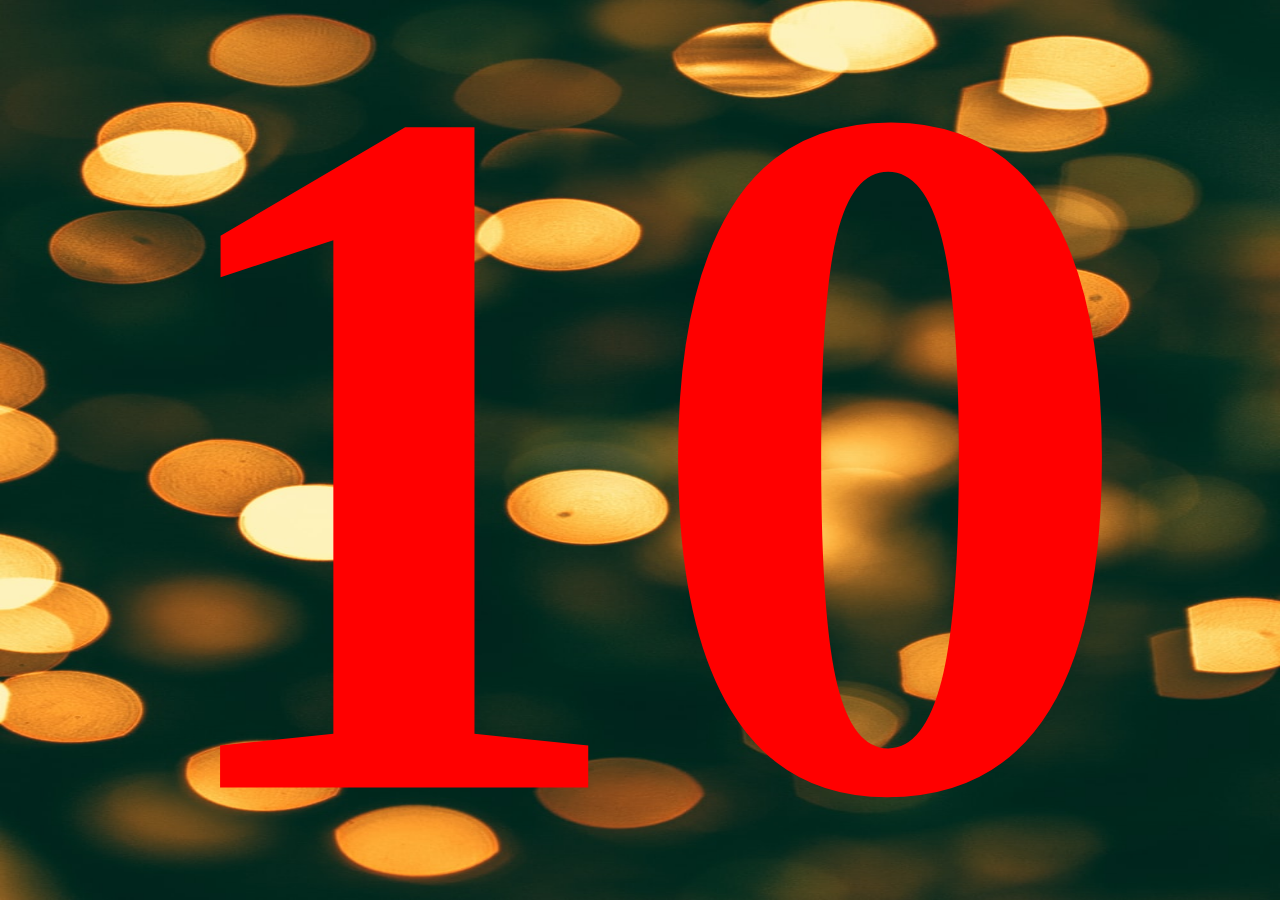
<file: index.html>
<!DOCTYPE html>
<html>
<head>
    <meta charset="UTF-8">
    <title>JS - Update Styles</title>
    <link rel="stylesheet" href="style.css" type="text/css" >
    <link href="https://fonts.googleapis.com/css?family=Raleway:400,500,600,900&display=swap" rel="stylesheet">
</head>
<body>
    <header>
        <div>
            <img id="bg-image" src='assets/bg_2.jpg' alt="Vector Background" />
            <h1 id="counter">10</h1>
        </div>
    </header>
    <script src="script.js"></script>
</body>
</html>
</file>
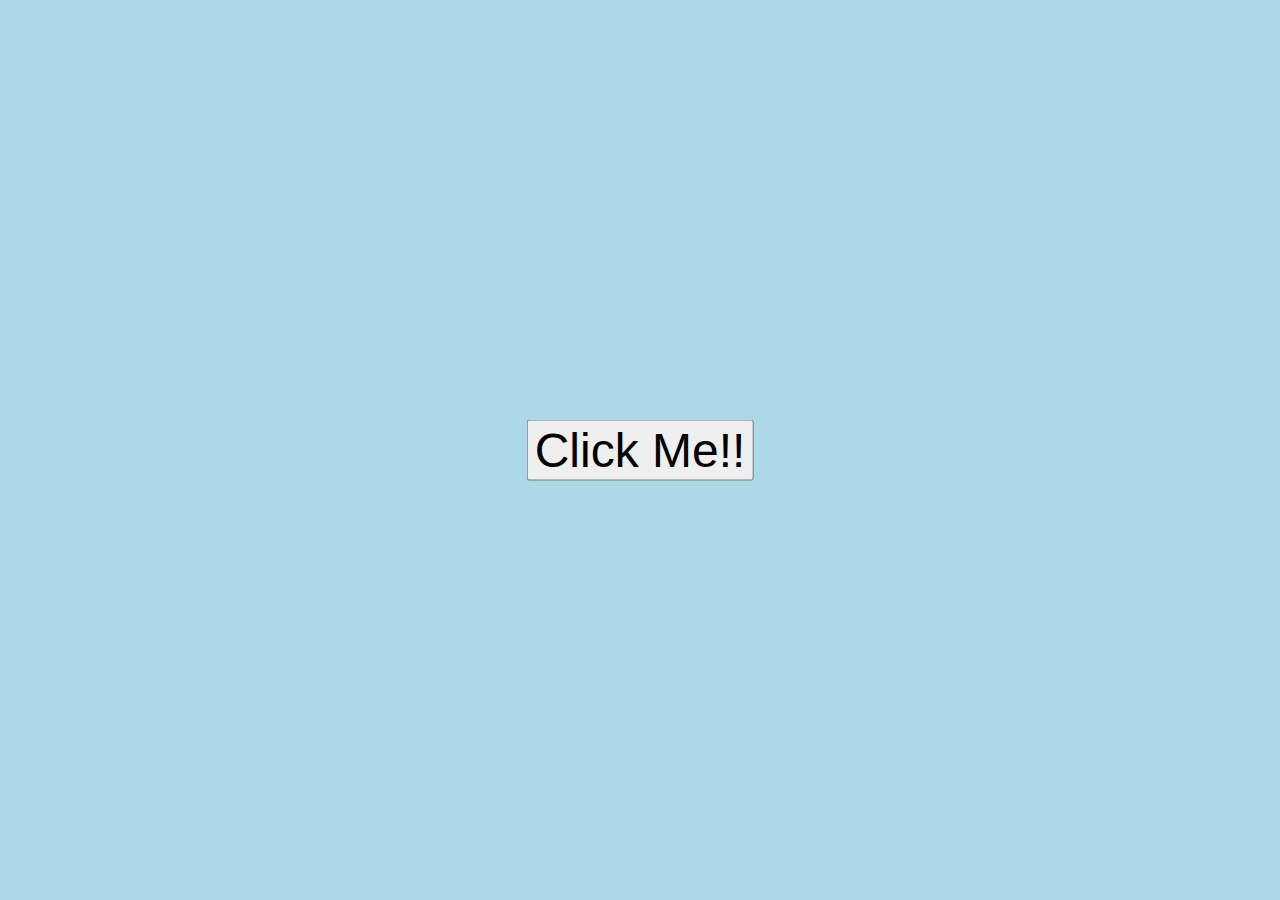
<file: eventListener.html>
<!DOCTYPE html>
<html>
<head>
    <meta charset="UTF-8">
    <title>JS - Intro to Events, Event Listeners and Event Handlers</title>
    <link rel="stylesheet" href="style2.css" type="text/css" >
    <link href="https://fonts.googleapis.com/css?family=Raleway:400,500,600,900&display=swap" rel="stylesheet">
</head>
<body>
    <header>
        <div>
            <button id="btn-click"> Click Me!! </button>
        </div>
    </header>
    <script src="script2.js"></script>
</body>
</html>
</file>
<file: style.css>
body {
    margin: 0;
}

header div{
    width: 100%;
    height: 100vh;
    box-sizing: border-box;
    overflow: hidden;
    position: relative;
}

#bg-image {
    width: 100%;
    height: 100vh;
}

#counter {
    position: absolute;
    top: 50%;
    left: 50%;
    transform: translate(-50%, -50%);
    font-size: 1000px;
    margin: 0;
    color: red;
}

.small-image {
    width: 20%;
}
</file>
<file: style2.css>
body {
    margin: 0;
    font-family: 'Raleway', sans-serif;
}

header div{
    width: 100%;
    height: 100vh;
    box-sizing: border-box;
    overflow: hidden;
    position: relative;
    background-color: lightblue;
}

button {
    position: absolute;
    top: 50%;
    left: 50%;
    transform: translate(-50%, -50%);
    font-size: 48px;
}
</file>
